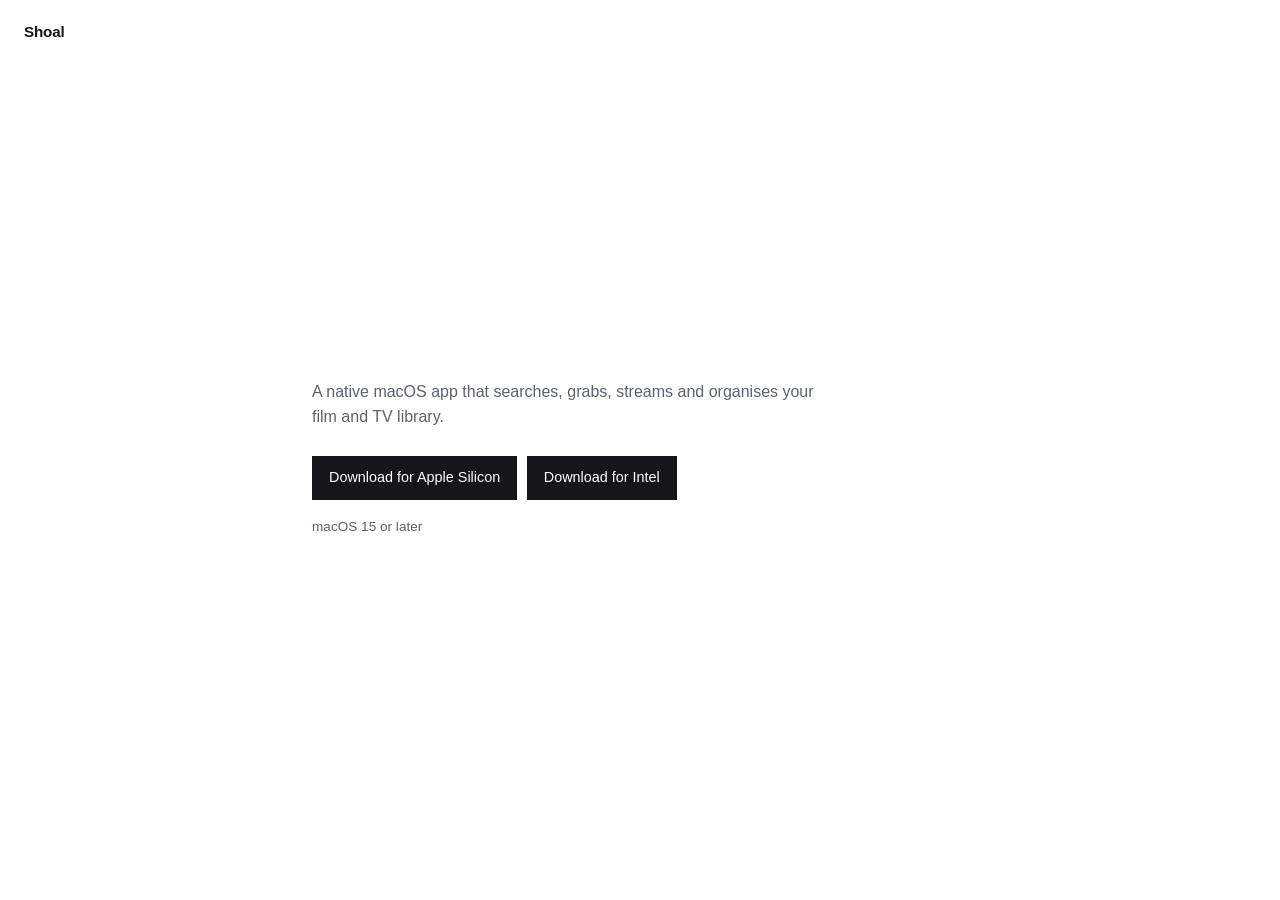
<file: site/index.html>
<!DOCTYPE html>
<html lang="en">
<head>
<meta charset="utf-8">
<meta name="viewport" content="width=device-width, initial-scale=1">
<meta name="color-scheme" content="light dark">
<title>Shoal</title>
<meta name="description" content="A native macOS app that searches, grabs, streams and organises your film and TV library.">
<meta name="robots" content="noindex">
<link rel="stylesheet" href="style.css">
</head>
<body>

<header>
  <h1 class="wordmark">Shoal</h1>
</header>

<main>
  <p>A native macOS app that searches, grabs, streams and organises your film and TV library.</p>

  <div class="actions">
    <a class="button" href="/downloads/latest/macos-arm64.zip" download>Download for Apple Silicon</a>
    <a class="button" href="/downloads/latest/macos-x86_64.zip" download>Download for Intel</a>
  </div>

  <p class="meta">macOS 15 or later</p>
</main>

</body>
</html>
</file>
<file: site/style.css>
/* Shoal — one screen, one stylesheet, no framework, no JavaScript. */

:root {
  --bg: #ffffff;
  --fg: #14161a;
  --muted: #5b6270;
  --rule: #e2e5ea;
  --accent: #0a66d0;
  --measure: 44rem;
}

@media (prefers-color-scheme: dark) {
  :root {
    --bg: #0c0d10;
    --fg: #eceef2;
    --muted: #9aa2b1;
    --rule: #23262c;
    --accent: #6fb3ff;
  }
}

* { box-sizing: border-box; }

body {
  margin: 0;
  min-height: 100svh;
  display: grid;
  grid-template-rows: auto 1fr;
  background: var(--bg);
  color: var(--fg);
  /* System font: SF Pro on macOS. No webfont, no request. */
  font: 400 16px/1.6 -apple-system, BlinkMacSystemFont, "SF Pro Text", "Helvetica Neue", Arial, sans-serif;
  -webkit-font-smoothing: antialiased;
}

header { padding: 1.25rem 1.5rem; }

.wordmark {
  margin: 0;
  font-size: 0.95rem;
  font-weight: 600;
  letter-spacing: -0.01em;
}

main {
  align-self: center;
  width: 100%;
  max-width: var(--measure);
  margin: 0 auto;
  padding: 0 1.5rem 3rem;
}

p {
  margin: 0;
  max-width: 32em;
  color: var(--muted);
}

.actions {
  display: flex;
  flex-wrap: wrap;
  gap: 0.6rem;
  margin-top: 1.6rem;
}

.button {
  display: inline-block;
  padding: 0.6rem 1rem;
  border: 1px solid var(--fg);
  /* No rounded edges anywhere in this document. */
  border-radius: 0;
  background: var(--fg);
  color: var(--bg);
  font-size: 0.9rem;
  font-weight: 500;
  text-decoration: none;
}

.button:hover { text-decoration: none; opacity: 0.85; }

a:focus-visible { outline: 2px solid var(--accent); outline-offset: 3px; }

.meta {
  margin-top: 1rem;
  font-size: 0.85rem;
  color: var(--muted);
}

@media (max-width: 30rem) {
  .actions .button { flex: 1 1 auto; text-align: center; }
}
</file>
